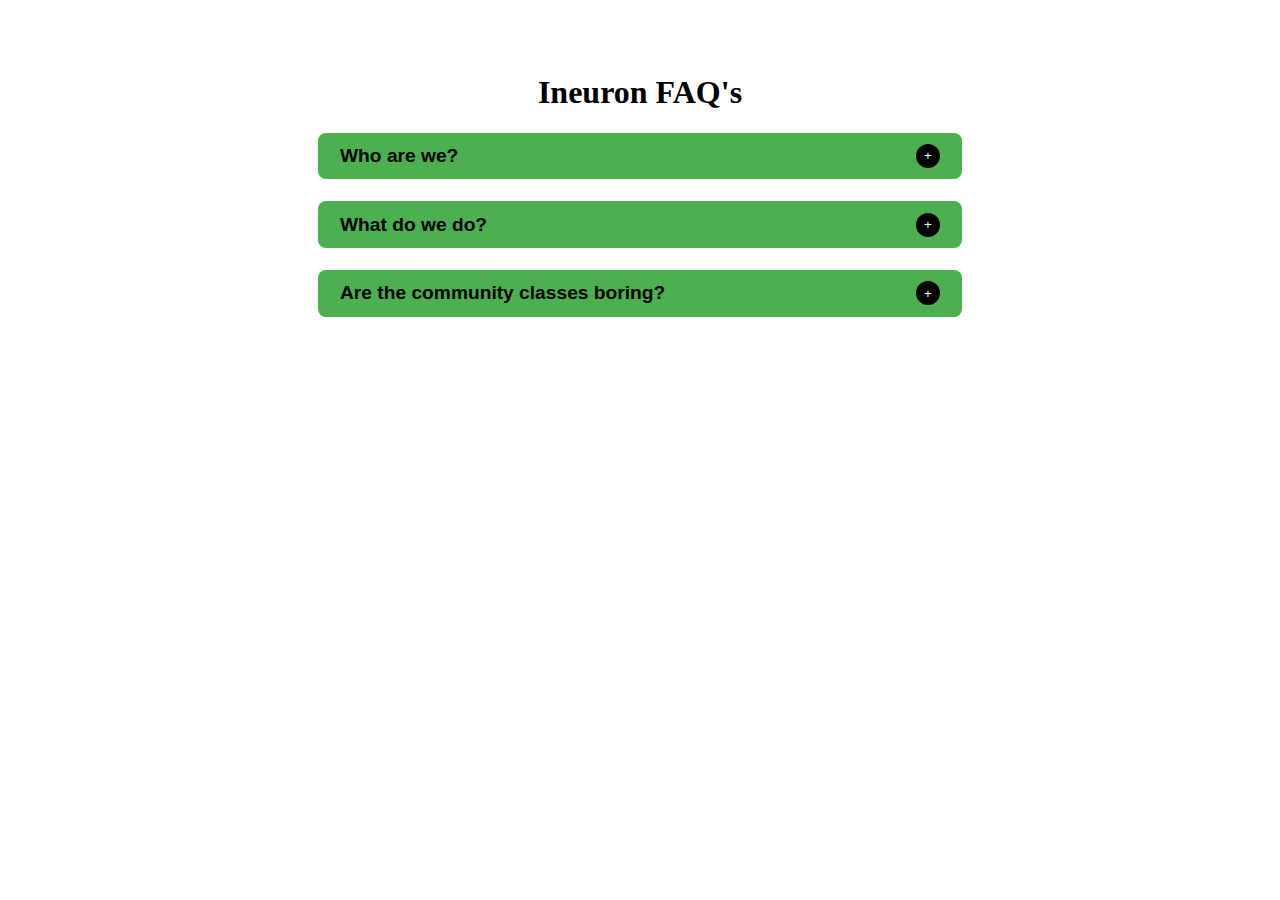
<file: 01Accordion/index.html>
<!DOCTYPE html>
<html lang="en">
  <head>
    <meta charset="UTF-8" />
    <meta http-equiv="X-UA-Compatible" content="IE=edge" />
    <meta name="viewport" content="width=device-width, initial-scale=1.0" />
    <title>Accordion</title>
    <link rel="stylesheet" href="index.css" />
  </head>
  <body>
    <div class="accordian_body">
      <h1>Ineuron FAQ's</h1>
    </div>
    <script id="faq-js" src="faq.js"></script>
  </body>
</html>
</file>
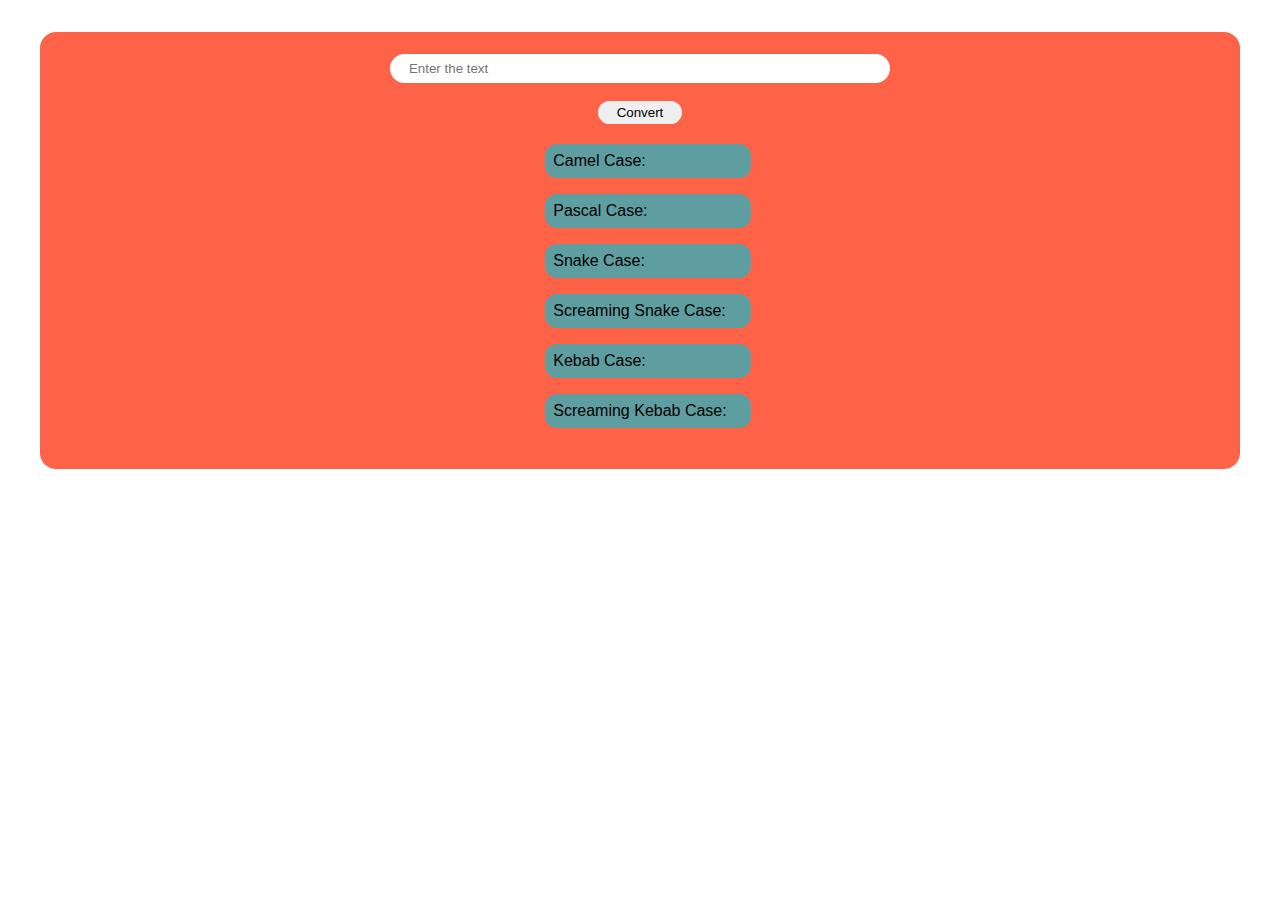
<file: 02NameConversion/index.html>
<!DOCTYPE html>
<html lang="en">
  <head>
    <meta charset="UTF-8" />
    <meta http-equiv="X-UA-Compatible" content="IE=edge" />
    <meta name="viewport" content="width=device-width, initial-scale=1.0" />
    <title>Name Conversion</title>
    <link rel="stylesheet" href="index.css" />
  </head>
  <body>
    <div class="naming_conversion">
      <input placeholder="Enter the text" type="text" id="text" />
      <button id="convert-btn">Convert</button>

      <div class="cases_div">
        <div class="case_div">
          <h1>Camel Case:</h1>
          <p id="camel-case"></p>
        </div>
        <div class="case_div">
          <h1>Pascal Case:</h1>
          <p id="pascal-case"></p>
        </div>
        <div class="case_div">
          <h1>Snake Case:</h1>
          <p id="snake-case"></p>
        </div>
        <div class="case_div">
          <h1>Screaming Snake Case:</h1>
          <p id="screaming-snake-case"></p>
        </div>
        <div class="case_div">
          <h1>Kebab Case:</h1>
          <p id="kebab-case"></p>
        </div>
        <div class="case_div">
          <h1>Screaming Kebab Case:</h1>
          <p id="screaming-kebab-case"></p>
        </div>
      </div>
    </div>
    <script src="nameConversion.js"></script>
  </body>
</html>
</file>
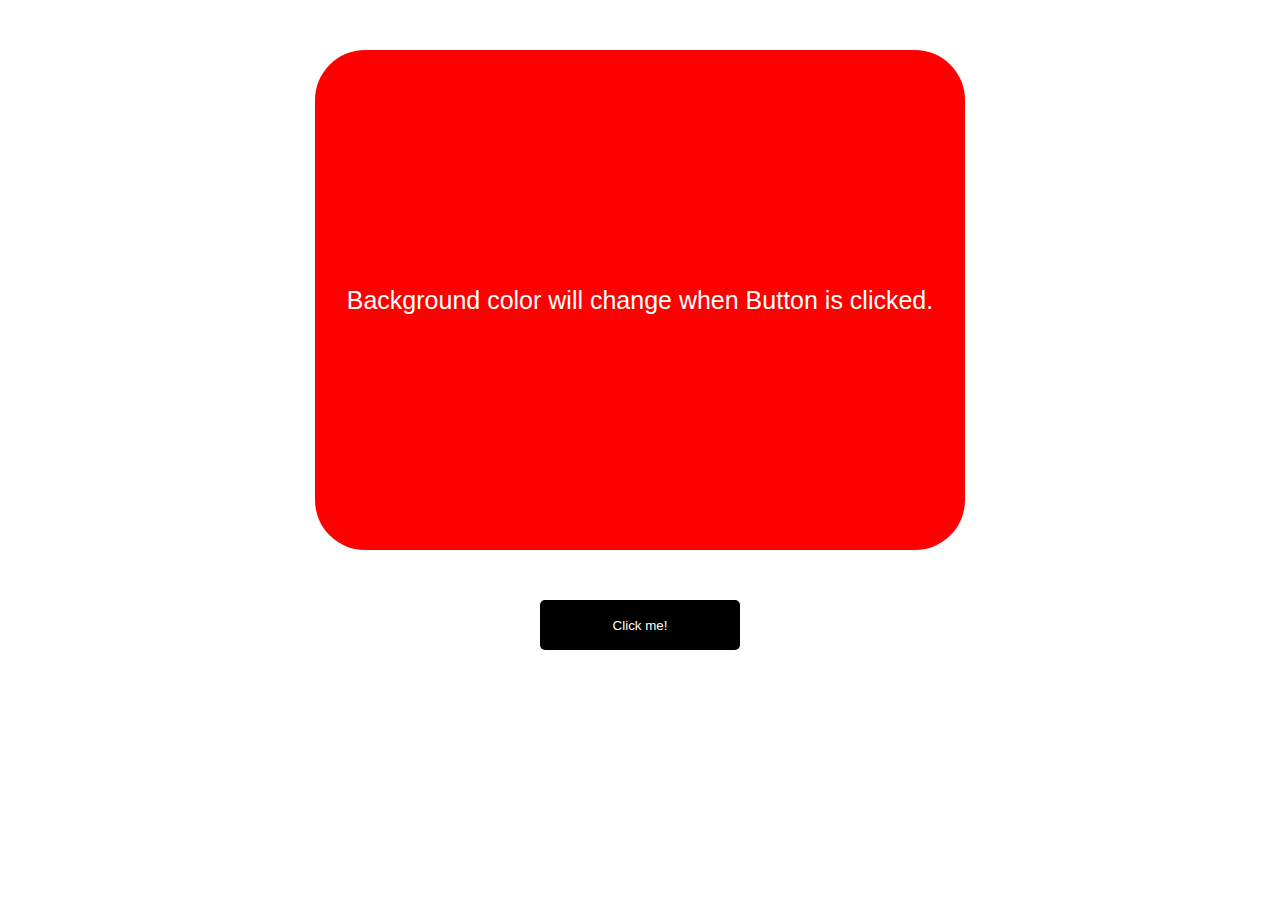
<file: 03ColorChanger/index.html>
<!DOCTYPE html>
<html lang="en">
<head>
    <meta charset="UTF-8">
    <meta name="viewport" content="width=device-width, initial-scale=1.0">
    <meta http-equiv="X-UA-Compatible" content="ie=edge">
    <link rel="stylesheet" href="style.css">
    <title>JavaScript Color Changing App</title>
</head>
<body>
    <div id="canvas">
        Background color will change when Button is clicked.
    </div>
    
    <button id="button">Click me!</button>
    
    

    <script src="app.js"></script>
</body>
</html>
</file>
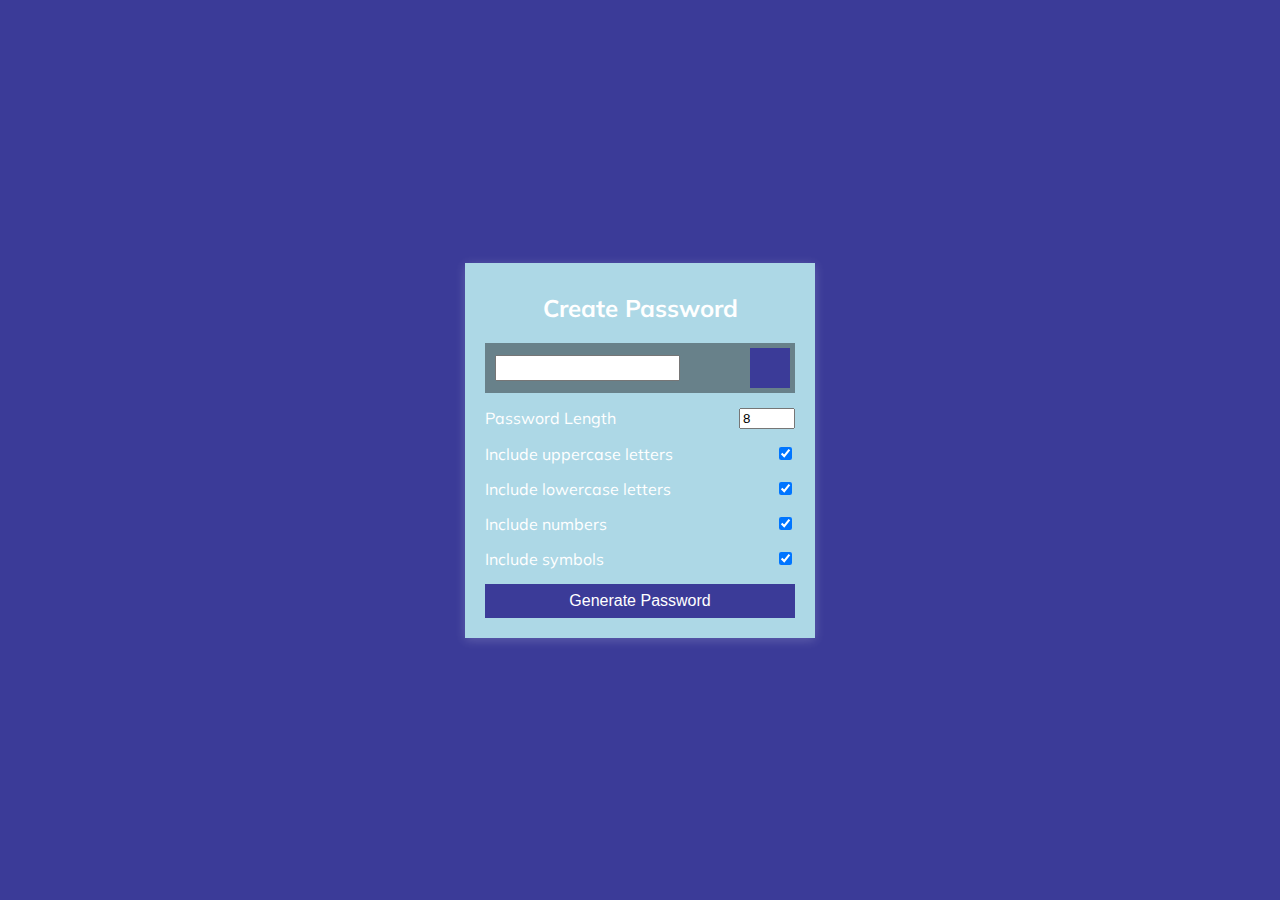
<file: 04PasswordGenerator/index.html>
<!DOCTYPE html>
<html lang="en">
  <head>
    <meta charset="UTF-8" />
    <meta name="viewport" content="width=device-width, initial-scale=1.0" />
    <link
      rel="stylesheet"
      href="https://cdnjs.cloudflare.com/ajax/libs/font-awesome/5.14.0/css/all.min.css"
      integrity="sha512-1PKOgIY59xJ8Co8+NE6FZ+LOAZKjy+KY8iq0G4B3CyeY6wYHN3yt9PW0XpSriVlkMXe40PTKnXrLnZ9+fkDaog=="
      crossorigin="anonymous"
    />
    <link rel="stylesheet" href="./style.css" />
    <title>Password Generator</title>
  </head>
  <body>
    <div class="container">
      <h2>Create Password</h2>
      
      <div class="result-container">
        <input type="text" name="" id="result">
        <span id="result"></span>
        <button class="btn" id="clipboard">
          <i class="far fa-clipboard"></i>
        </button>
      </div>
      <div class="settings">
        <div class="setting">
          <label>Password Length</label>
          <input type="number" id="length" min="4" max="20" value="8" />
        </div>
        <div class="setting">
          <label>Include uppercase letters</label>
          <input type="checkbox" id="uppercase" checked />
        </div>
        <div class="setting">
          <label>Include lowercase letters</label>
          <input type="checkbox" id="lowercase" checked />
        </div>
        <div class="setting">
          <label>Include numbers</label>
          <input type="checkbox" id="numbers" checked />
        </div>
        <div class="setting">
          <label>Include symbols</label>
          <input type="checkbox" id="symbols" checked />
        </div>
      </div>

      <button class="btn btn-large" id="generate">Generate Password</button>
    </div>
    <script src="./script.js"></script>
  </body>
</html>
</file>
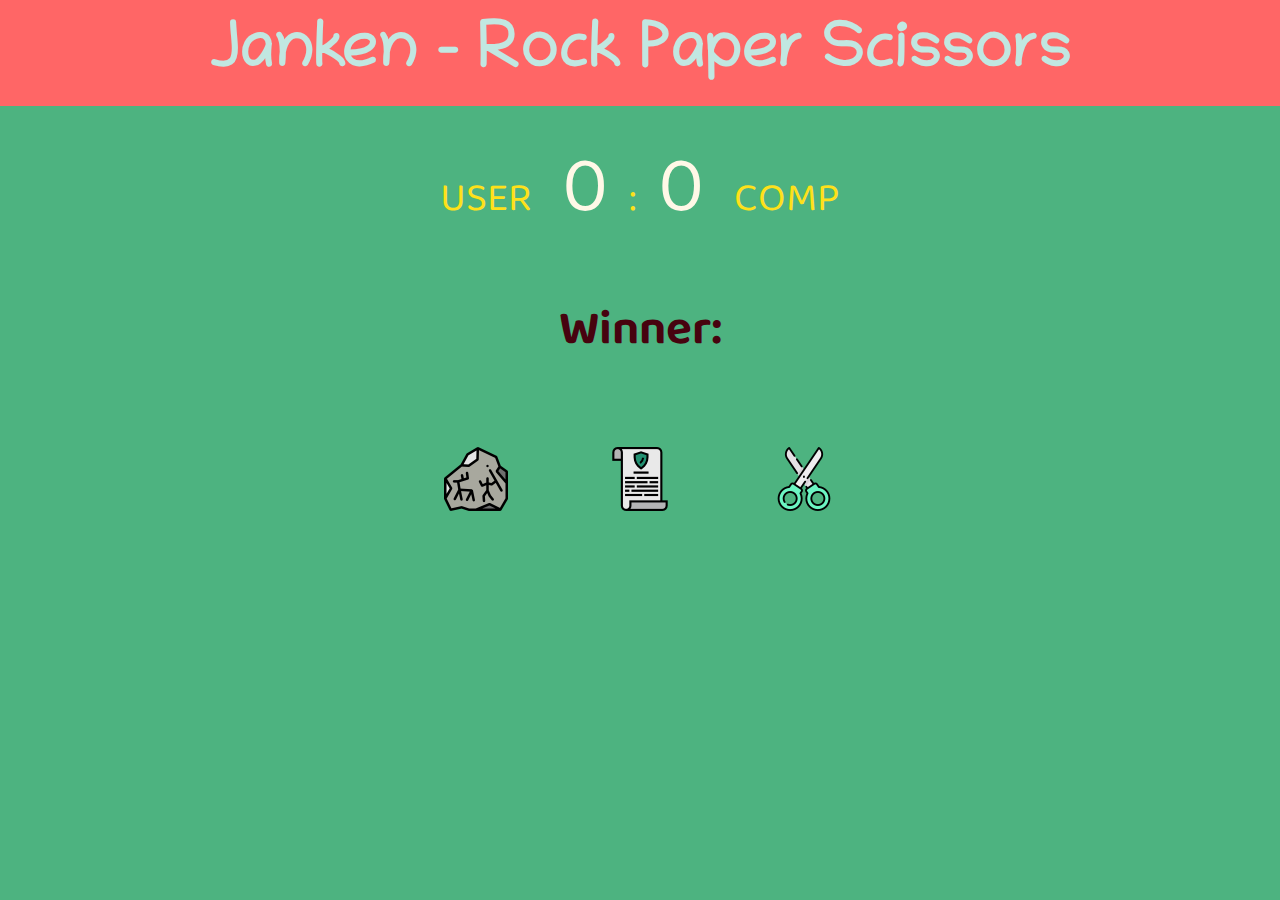
<file: 05RockPaperScissor/index.html>
<!DOCTYPE html>
<html lang="en">
  <head>
    <meta charset="utf-8" />
    <meta
      name="viewport"
      content="width=device-width, initial-scale=1, shrink-to-fit=no"
    />

    <!-- Bootstrap CSS -->
    <link
      rel="stylesheet"
      href="https://stackpath.bootstrapcdn.com/bootstrap/4.5.0/css/bootstrap.min.css"
      integrity="sha384-9aIt2nRpC12Uk9gS9baDl411NQApFmC26EwAOH8WgZl5MYYxFfc+NcPb1dKGj7Sk"
      crossorigin="anonymous"
    />
    <link
      rel="stylesheet"
      href="https://stackpath.bootstrapcdn.com/font-awesome/4.7.0/css/font-awesome.min.css"
      integrity="sha384-wvfXpqpZZVQGK6TAh5PVlGOfQNHSoD2xbE+QkPxCAFlNEevoEH3Sl0sibVcOQVnN"
      crossorigin="anonymous"
    />
    <link rel="stylesheet" href="css/style.css" />
    <link rel="shortcut icon" href="Images/favicon.png" type="image/png" />
    <title>Janken - Rock Paper Scissor</title>
  </head>
  <body>
    <header>
      <h1>Janken - Rock Paper Scissors</h1>
    </header>
    <main>
      <div class="score-board">
        <div class="userscore">USER</div>
        <span id="userScoreVal">0</span> : <span id="compScoreVal">0</span>
        <div class="compscore">COMP</div>
      </div>

      <div class="result">
        <p id="result-final-stat">Winner:</p>
      </div>

      <div class="choices">
        <div class="choice" id="r">
          <img src="Images/rock.png" alt="rock" />
        </div>
        <div class="choice" id="p">
          <img src="Images/paper.png" alt="paper" />
        </div>
        <div class="choice" id="s">
          <img src="Images/scissors.png" alt="scissors" />
        </div>
      </div>
    </main>

    <script
      src="https://cdnjs.cloudflare.com/ajax/libs/jquery/3.5.1/jquery.min.js"
      integrity="sha512-bLT0Qm9VnAYZDflyKcBaQ2gg0hSYNQrJ8RilYldYQ1FxQYoCLtUjuuRuZo+fjqhx/qtq/1itJ0C2ejDxltZVFg=="
      crossorigin="anonymous"
    ></script>
    <script
      src="https://cdn.jsdelivr.net/npm/popper.js@1.16.0/dist/umd/popper.min.js"
      integrity="sha384-Q6E9RHvbIyZFJoft+2mJbHaEWldlvI9IOYy5n3zV9zzTtmI3UksdQRVvoxMfooAo"
      crossorigin="anonymous"
    ></script>
    <script
      src="https://stackpath.bootstrapcdn.com/bootstrap/4.5.0/js/bootstrap.min.js"
      integrity="sha384-OgVRvuATP1z7JjHLkuOU7Xw704+h835Lr+6QL9UvYjZE3Ipu6Tp75j7Bh/kR0JKI"
      crossorigin="anonymous"
    ></script>

    <script src="js/main.js"></script>
  </body>
</html>
</file>
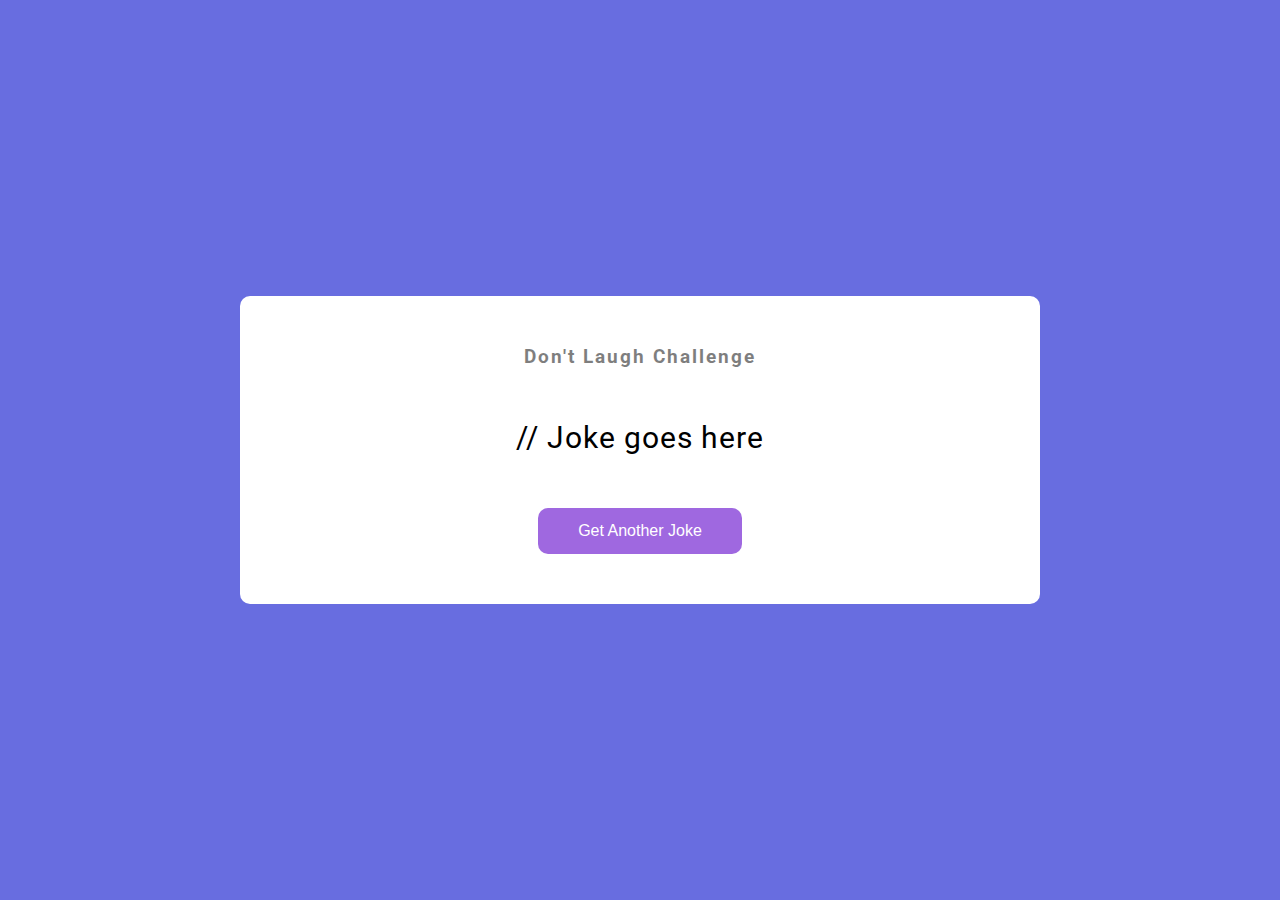
<file: 06JokesGenerator - API/index.html>
<!DOCTYPE html>
<html lang="en">
  <head>
    <meta charset="UTF-8" />
    <meta name="viewport" content="width=device-width, initial-scale=1.0" />
    <link rel="stylesheet" href="style.css" />
    <title>Dad Jokes</title>
  </head>
  <body>
    <div class="container">
      <h3>Don't Laugh Challenge</h3>
      <div id="joke" class="joke">// Joke goes here</div>
      <button id="jokeBtn" class="btn">Get Another Joke</button>
    </div>
    <script src="script.js"></script>
  </body>
</html>
</file>
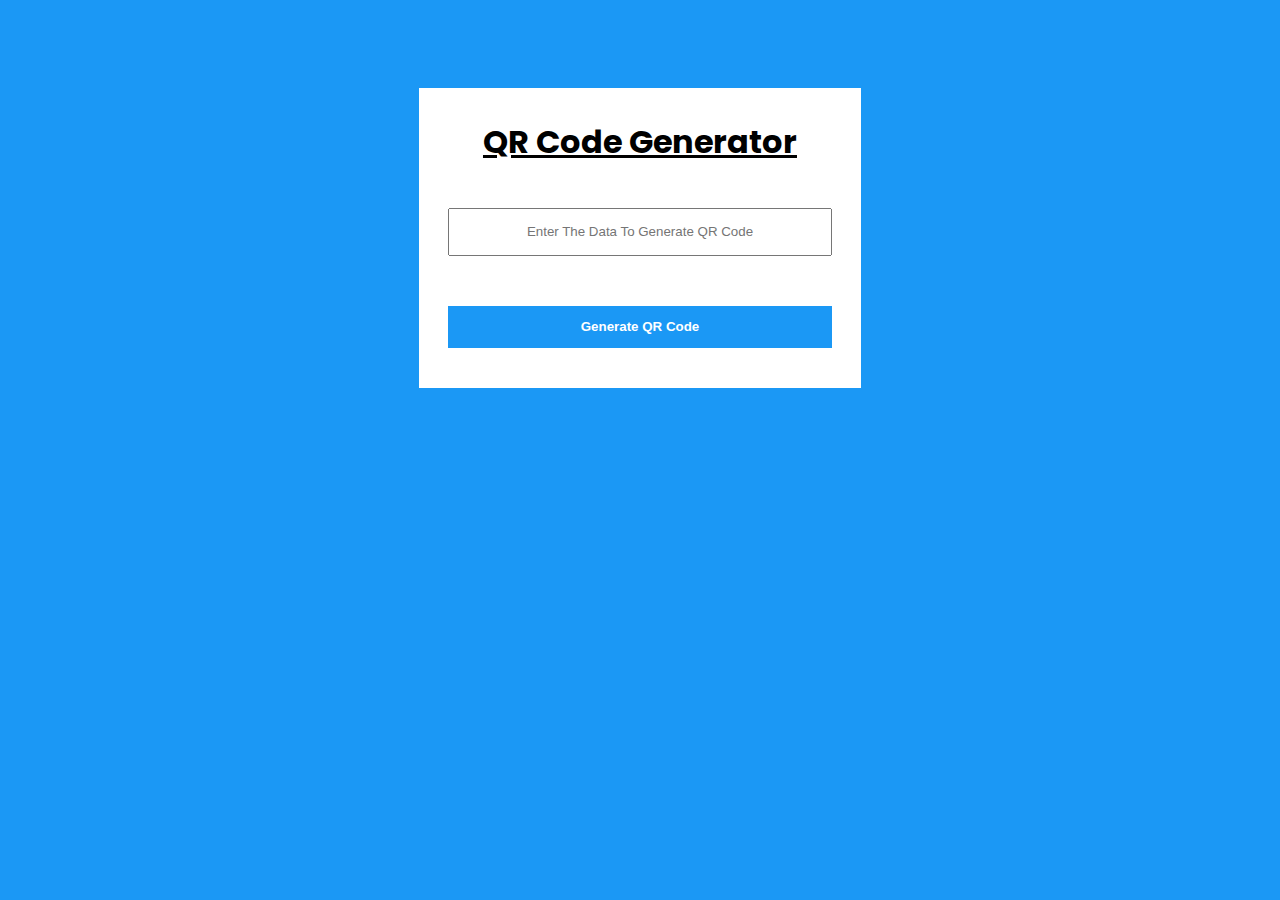
<file: 07QRCodeGenerator - API/index.html>
<!DOCTYPE html>
<html lang="en">
<head>
    <meta charset="UTF-8">
    <meta http-equiv="X-UA-Compatible" content="IE=edge">
    <meta name="viewport" content="width=device-width, initial-scale=1.0">
    <title>QR Code | Generator</title>
    <link rel="stylesheet" href="style.css">
</head>
<body>
    <div class="main" id="main">
        <h1 class="title"><u> QR Code Generator </u></h1>

        <input type="text" class="data" placeholder="Enter The Data To Generate QR Code" id="input">

        <button class="submit" id="submit">Generate QR Code</button>

        <img src="./qrcode.png" alt="QR Code" id="img">
    </div>
</body>
<script src="./App.js"></script>
</html>
</file>
<file: 01Accordion/index.css>
.accordian_body {
  max-width: 600px;
  margin: 0em auto;
  display: flex;
  flex-direction: column;
  justify-content: center;
  align-items: center;
  padding: 2.8em 0em;
}

.faq {
  width: 100%;
  background-color: #4caf50;
  border-radius: 8px;
  margin: 0em 0em 1.4em;
  padding: 0.7em 1.4em;
}

.faq .faq_header {
  display: flex;
  flex-direction: row-reverse;
  justify-content: space-between;
  align-items: center;
}

.faq h3 {
  font-size: 1.2em;
  font-weight: bold;
  font-family: "Gill Sans", "Gill Sans MT", Calibri, "Trebuchet MS", sans-serif;
  margin: 0em;
  padding: 0em;
}

.faq p {
  font-size: 1em;
  font-family: "Gill Sans", "Gill Sans MT", Calibri, "Trebuchet MS", sans-serif;
  margin: 1em 0em 0em;
  padding: 0em;
}

.faq .show_btn {
  width: 24px;
  height: 24px;
  background-color: black;
  outline: none;
  box-shadow: none;
  border: none;
  color: white;
  margin: 0em;
  border-radius: 120px;
  cursor: pointer;
}

.hidden {
  display: none;
}
</file>
<file: 02NameConversion/index.css>
.naming_conversion {
  margin: 2em;
  padding: 1.4em;
  background: tomato;
  border-radius: 16px;
  display: flex;
  justify-content: center;
  align-items: center;
  flex-direction: column;
}

.naming_conversion .cases_div {
  border-radius: 16px;
  padding: 0.7em;
}

.naming_conversion #text {
  margin: 0em 0em 1.4em;
  outline: 0;
  border-radius: 16px;
  box-shadow: none;
  border: navajowhite;
  padding: 0.5em 1.4em;
  width: 40%;
}

.cases_div {
  display: flex;
  justify-content: flex-start;
  flex-direction: column;
}

.case_div {
  width: 100%;
  background-color: cadetblue;
  border-radius: 12px;
  margin: 0.5em 0em;
  padding: 0.5em;
}

.case_div h1 {
  font-size: 1em;
  font-weight: 500;
  font-family: "Segoe UI", Tahoma, Geneva, Verdana, sans-serif;
  padding: 0em;
  margin: 0em;
}

.case_div p {
  font-size: 1.2em;
  font-weight: bold;
  font-family: "Segoe UI", Tahoma, Geneva, Verdana, sans-serif;
  padding: 0em;
  margin: 0em;
  color: black;
}

#convert-btn {
  outline: none;
  box-shadow: none;
  border: none;
  border-radius: 12px;
  padding: 0.3em 1.4em;
  cursor: pointer;
}
</file>
<file: 03ColorChanger/style.css>
#canvas{
    background-color: red;
    color: white;
    font-family: 'Trebuchet MS', 'Lucida Sans Unicode', 'Lucida Grande', 'Lucida Sans', Arial, sans-serif;
    font-size: 25px;
    width: 650px;
    height: 500px;
    margin: 50px auto 50px;
    text-align: center;
    display: flex;
    justify-content: center;
    align-items: center;
    border-radius: 50px;
}

#button{
    text-align: center;
    width: 200px;
    height: 50px;
    margin: 50px auto 50px;
    color: white;
    font-family: 'Trebuchet MS', 'Lucida Sans Unicode', 'Lucida Grande', 'Lucida Sans', Arial, sans-serif;
    background: black;
    border-radius: 5px;
    border-style: none;
    display: block;
}
</file>
<file: 04PasswordGenerator/style.css>
@import url("https://fonts.googleapis.com/css?family=Muli&display=swap");

* {
  box-sizing: border-box;
}

body {
  background-color: #3b3b98;
  color: #fff;
  font-family: "Muli", sans-serif;
  display: flex;
  flex-direction: column;
  align-items: center;
  justify-content: center;
  height: 100vh;
  overflow: hidden;
  padding: 10px;
  margin: 0;
}

h2 {
  margin: 10px 0 20px;
  text-align: center;
}

.container {
  box-shadow: 0px 2px 10px rgba(255, 255, 255, 0.2);
  background-color: #add8e6;
  padding: 20px;
  width: 350px;
  max-width: 100%;
}

.result-container {
  background-color: rgba(0, 0, 0, 0.4);
  display: flex;
  justify-content: flex-start;
  align-items: center;
  position: relative;
  font-size: 18px;
  letter-spacing: 1px;
  padding: 12px 10px;
  height: 50px;
  width: 100%;
}

.result-container #result {
  word-wrap: break-word;
  max-width: calc(100% - 40px);
  overflow-y: scroll;
  height: 100%;
}

#result::-webkit-scrollbar {
  width: 1rem;
}

.result-container .btn {
  position: absolute;
  top: 5px;
  right: 5px;
  width: 40px;
  height: 40px;
  font-size: 20px;
}

.btn {
  border: none;
  background-color: #3b3b98;
  color: #fff;
  font-size: 16px;
  padding: 8px 12px;
  cursor: pointer;
}

.btn-large {
  display: block;
  width: 100%;
}

.setting {
  display: flex;
  justify-content: space-between;
  align-items: center;
  margin: 15px 0;
}
</file>
<file: 05RockPaperScissor/css/style.css>
@import url('https://fonts.googleapis.com/css2?family=Baloo+Tamma+2&display=swap');
@import url('https://fonts.googleapis.com/css2?family=Chilanka&display=swap');




*{
    margin: 0;
    padding: 0;
    box-sizing: border-box;
}



header{
    background-color: #ff6666;
    padding: 2vmin 0;
    font-family: 'Chilanka', cursive;
}

header h1{
    text-align: center;
    font-size: 4em;
    color: #c1e7e1;
}

body{
    background-color: #4DB380;
    font-family: 'Baloo Tamma 2', cursive;
}

.score-board{
    color: #fee11a;
    text-align: center;
    font-size: 2.5em;
    padding: 2vmin;
}

.score-board .userscore, .score-board .compscore, .score-board span{
    display: inline-block;
    padding: 0 1vmin;
}

/* 
.score-board .userscore{
    position: absolute;
    top: 35px;
    left: -40px;
}


.score-board .compscore{
    position: absolute;
    top: 35px;
    right: -40px;
} */

.score-board span{
    font-size: 2em;
    color: #fff8e7

    ;
}


.result{
    text-align: center;
    margin: 1vmin auto 3vmin auto;
    font-size: 2em;
}

#result-final-stat{
    font-weight: bold;
    font-size: 1.5em;
    color: #47030f;
}

.choices{
    margin: 5vmin auto;
    text-align: center;
    font-size: 2em;
    cursor: pointer;
}

.choice{
    padding: 3vmin 3vmin;
    margin: 0 2vmin;
    display: inline-block;
    border-radius: 50%;
    transition: all .2s ease-in;
    cursor: pointer;
}

.choice:hover{
    background-color: #f75555;
    border: 2px solid #47030f;


}

.name{
    color: #e7e3ff;
}
</file>
<file: 06JokesGenerator - API/style.css>
@import url('https://fonts.googleapis.com/css2?family=Roboto:wght@400;700&display=swap');

* {
  box-sizing: border-box;
}

body {
  background-color: #686de0;
  font-family: 'Roboto', sans-serif;
  display: flex;
  flex-direction: column;
  align-items: center;
  justify-content: center;
  height: 100vh;
  overflow: hidden;
  margin: 0;
  padding: 20px;
}

.container {
  background-color: #fff;
  border-radius: 10px;
  padding: 50px 20px;
  text-align: center;
  max-width: 100%;
  width: 800px;
}

h3 {
  margin: 0;
  opacity: 0.5;
  letter-spacing: 2px;
}

.joke {
  font-size: 30px;
  letter-spacing: 1px;
  line-height: 40px;
  margin: 50px auto;
  max-width: 600px;
}

.btn {
  background-color: #9f68e0;
  color: #fff;
  border: 0;
  border-radius: 10px;
  padding: 14px 40px;
  font-size: 16px;
  cursor: pointer;
}

.btn:active {
  transform: scale(0.98);
}
</file>
<file: 07QRCodeGenerator - API/style.css>
@import url('https://fonts.googleapis.com/css2?family=Poppins:wght@200&display=swap');

body{
    background-color: #1B98F5;
    font-family: 'Poppins', sans-serif;
    text-align: center;
}

.main{
    background-color: #fff;
    width: 35%;
    height: 300px; /* 500px */
    margin: auto;
    margin-top: 7%;
}
.title{
    text-align: center;
    padding-top: 30px;
}

.data{
    width: 85%;
    margin-top: 20px;
    height: 14%;
    text-align: center;
}

.submit{
    width: 87%;
    margin-top: 50px;
    height: 14%;
    text-align: center;
    border: none;
    background-color: #1b98f5;
    color: #fff;
    font-weight: bold;

}
img{
    margin-top: 60px;
    margin-left: auto;
    display: none;
}
</file>
